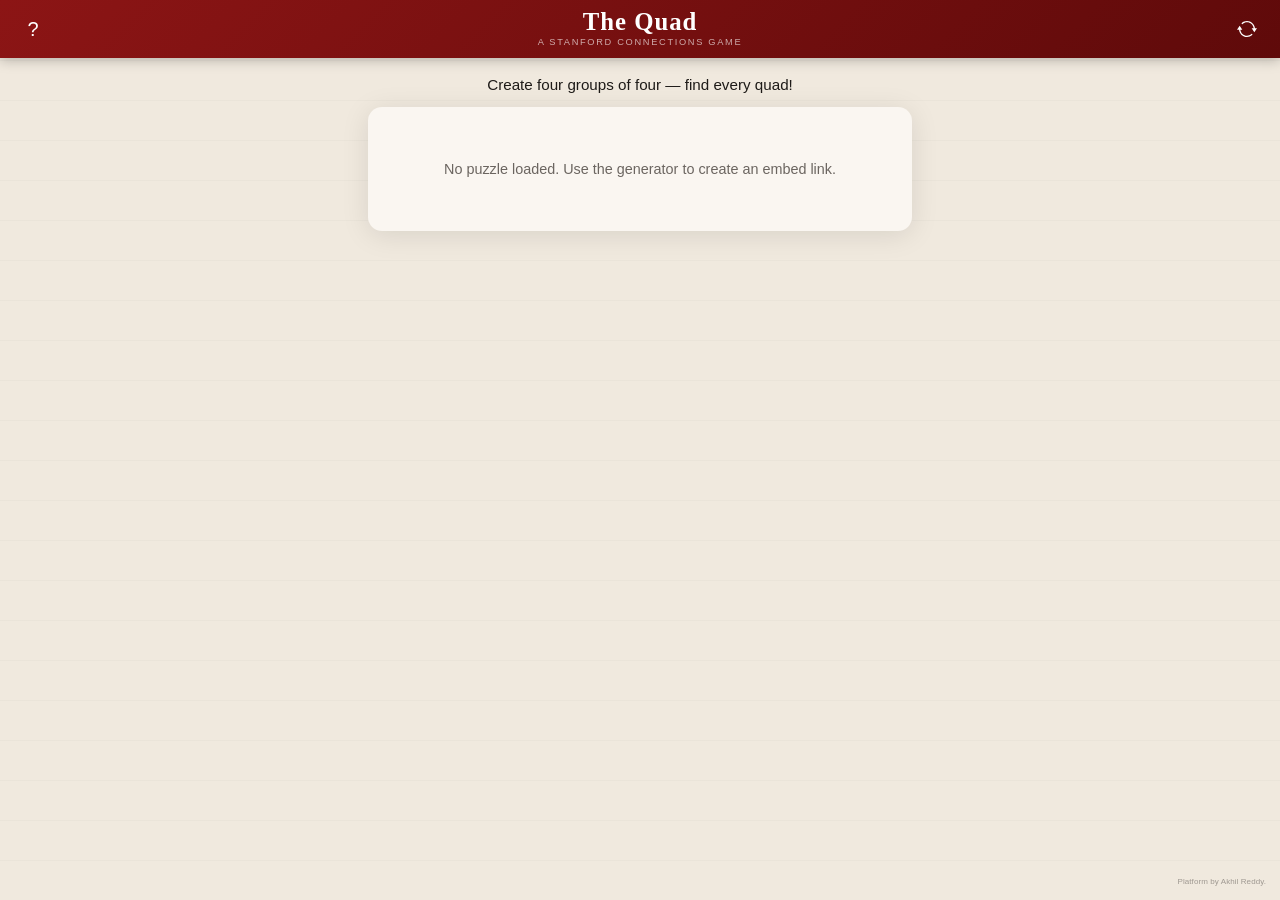
<file: index.html>
<!DOCTYPE html>
<html lang="en">
<head>
  <meta charset="UTF-8" />
  <meta name="viewport" content="width=device-width, initial-scale=1.0" />
  <title>The Quad</title>
  <link rel="icon" href="assets/logo.png" type="image/png">
  <link rel="stylesheet" href="style.css" />
</head>
<body>

  <!-- Toast notifications -->
  <div id="toast-container" aria-live="polite"></div>

  <!-- Header -->
  <header>
    <div class="header-left">
      <button id="btn-help" class="icon-btn" aria-label="How to play">?</button>
    </div>
    <div class="header-center">
      <h1>The Quad</h1>
      <span class="header-sub" id="puzzle-label">A Stanford Connections Game</span>
    </div>
    <div class="header-right">
      <button id="btn-open-share" class="icon-btn hidden" aria-label="Share results">
        <svg width="20" height="20" viewBox="0 0 24 24" fill="none" stroke="currentColor" stroke-width="2.2" stroke-linecap="round" stroke-linejoin="round" aria-hidden="true">
          <path d="M4 12v7a1 1 0 0 0 1 1h14a1 1 0 0 0 1-1v-7"/>
          <polyline points="16 6 12 2 8 6"/>
          <line x1="12" y1="2" x2="12" y2="15"/>
        </svg>
      </button>
      <button id="btn-start-over" class="icon-btn" aria-label="Start over">
        <svg width="20" height="20" viewBox="0 0 30 30" fill="currentColor" aria-hidden="true">
          <path d="M 15 3 C 12.031398 3 9.3028202 4.0834384 7.2070312 5.875 A 1.0001 1.0001 0 1 0 8.5058594 7.3945312 C 10.25407 5.9000929 12.516602 5 15 5 C 20.19656 5 24.450989 8.9379267 24.951172 14 L 22 14 L 26 20 L 30 14 L 26.949219 14 C 26.437925 7.8516588 21.277839 3 15 3 z M 4 10 L 0 16 L 3.0507812 16 C 3.562075 22.148341 8.7221607 27 15 27 C 17.968602 27 20.69718 25.916562 22.792969 24.125 A 1.0001 1.0001 0 1 0 21.494141 22.605469 C 19.74593 24.099907 17.483398 25 15 25 C 9.80344 25 5.5490109 21.062074 5.0488281 16 L 8 16 L 4 10 z"/>
        </svg>
      </button>
    </div>
  </header>

  <!-- Game board -->
  <main>
    <p id="prompt">Create four groups of four — find every quad!</p>

    <div id="board-card">
      <div id="solved"></div>
      <div id="board" role="group" aria-label="Word tiles"></div>
      <div id="empty-msg" class="hidden">No puzzle loaded. Use the generator to create an embed link.</div>
    </div>

    <div id="mistakes">
      <span>Mistakes remaining:</span>
      <span id="mistake-dots"></span>
    </div>

    <div id="controls">
      <button id="btn-shuffle"  class="ctrl-btn">Shuffle</button>
      <button id="btn-deselect" class="ctrl-btn" disabled>Deselect All</button>
      <button id="btn-submit"   class="ctrl-btn primary" disabled>Submit</button>
    </div>

    <button id="btn-view-results" class="ctrl-btn primary hidden">View Results</button>
  </main>

  <!-- Help modal -->
  <div id="modal-help" class="modal hidden" role="dialog" aria-modal="true" aria-labelledby="help-title">
    <div class="modal-box">
      <div class="modal-header">
        <h2 id="help-title">How To Play</h2>
        <button class="modal-close" data-modal="help" aria-label="Close">&times;</button>
      </div>
      <div class="modal-body">
        <p>Find groups of four items that share something in common.</p>
        <ul>
          <li>Select four items and tap <strong>Submit</strong> to check if your guess is correct.</li>
          <li>Find all four groups without making 4 mistakes!</li>
        </ul>
        <h3>Category Examples</h3>
        <ul>
          <li><strong>Stanford residence halls:</strong> Roble, Branner, Lagunita, Wilbur</li>
          <li><strong>Hoover ___:</strong> Tower, Dam, Vacuum, Institution</li>
        </ul>
        <p>Categories will always be more specific than “5-letter words,” “names” or “verbs.”</p>
        <p>Each puzzle has exactly one solution. Watch out for items that seem to belong to multiple categories!</p>
        <h3>Difficulty</h3>
        <p>Each group is assigned a color, revealed as you solve:</p>
        <div class="legend">
          <div class="legend-row"><span class="swatch level-0"></span>Straightforward</div>
          <div class="legend-row"><span class="swatch level-1"></span></div>
          <div class="legend-row"><span class="swatch level-2"></span></div>
          <div class="legend-row"><span class="swatch level-3"></span>Tricky</div>
        </div>
        <hr />
        <p>A new puzzle is available each day at stanforddaily.com</p>
      </div>
    </div>
  </div>

  <!-- Share modal -->
  <div id="modal-share" class="modal hidden" role="dialog" aria-modal="true" aria-labelledby="share-title">
    <div class="modal-box">
      <div class="modal-header">
        <h2 id="share-title">The Quad</h2>
        <button class="modal-close" data-modal="share" aria-label="Close">&times;</button>
      </div>
      <div class="modal-body share-body">
        <div id="share-result-line"></div>
        <div id="share-emoji-grid"></div>
        <button id="btn-share">Share Results</button>
      </div>
    </div>
  </div>

  <footer>Platform by Akhil Reddy.</footer>

  <script src="game.js"></script>
</body>
</html>
</file>
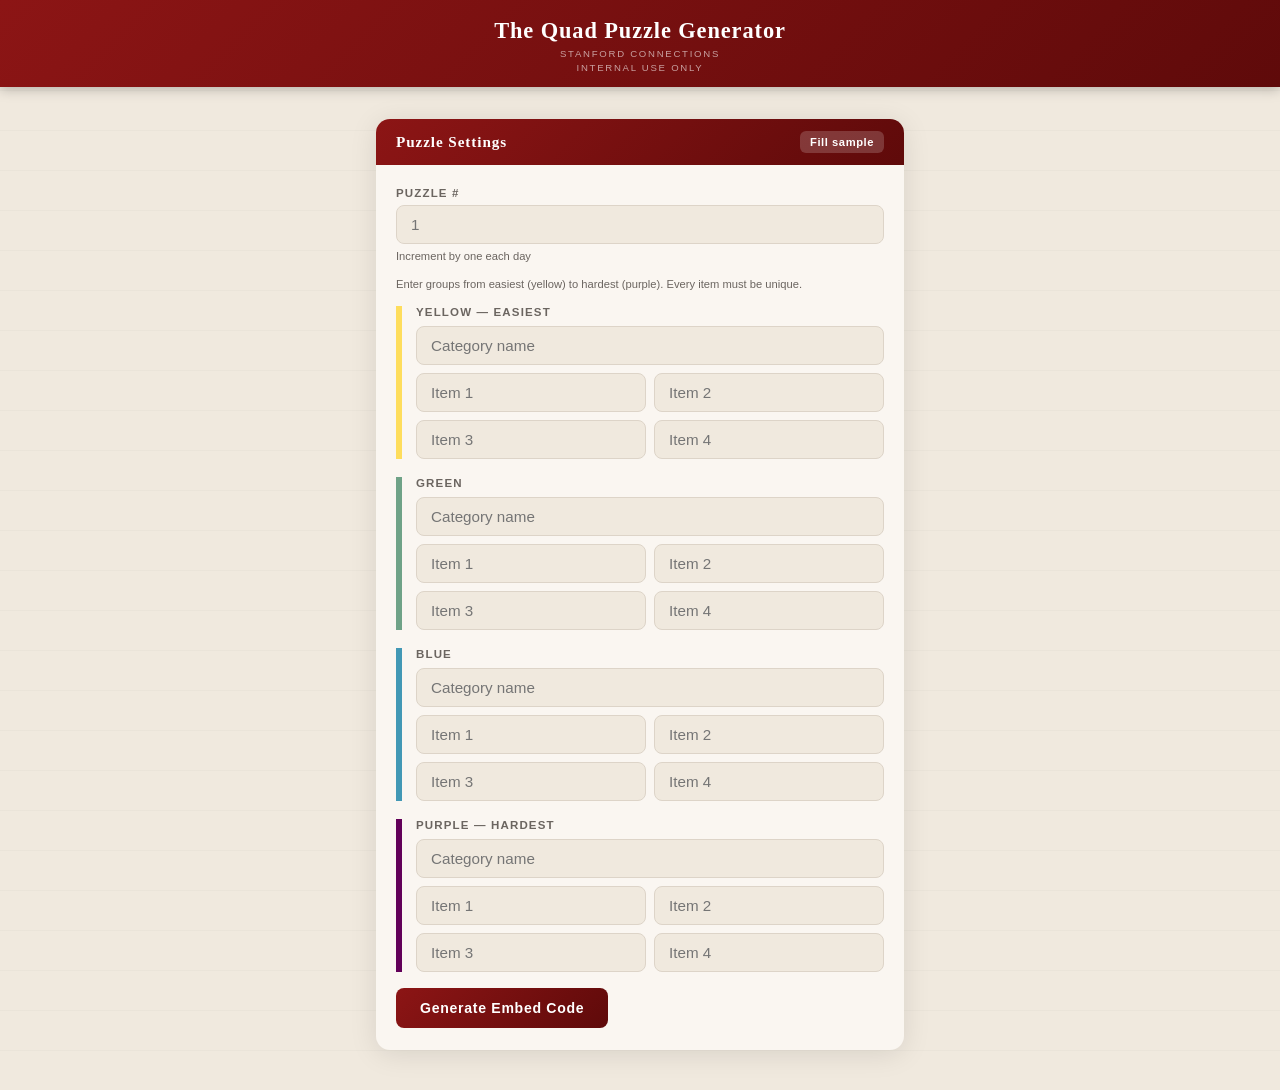
<file: generate.html>
<!DOCTYPE html>
<html lang="en">
<head>
  <meta charset="UTF-8" />
  <meta name="viewport" content="width=device-width, initial-scale=1.0" />
  <title>The Quad — Puzzle Generator</title>
  <link rel="icon" href="assets/logo.png" type="image/png">
  <style>
    :root {
      --cardinal:       #8c1515;
      --cardinal-dark:  #5f0a0a;
      --bg:             #f0e9de;
      --bg-card:        #faf6f1;
      --text:           #1e1b18;
      --text-light:     #6b6560;
      --text-white:     #ffffff;
      --correct:        #2d7a4f;
      --level-0:        #fedd5c;
      --level-1:        #6fa287;
      --level-2:        #4298b5;
      --level-3:        #620059;
      --radius:         14px;
      --font-sans:      'Helvetica Neue', Arial, sans-serif;
      --font-serif:     Georgia, 'Times New Roman', serif;
      --transition:     0.18s ease;
    }

    *, *::before, *::after { box-sizing: border-box; margin: 0; padding: 0; }

    body {
      font-family: var(--font-sans);
      background: var(--bg);
      background-image: repeating-linear-gradient(
        0deg, transparent, transparent 39px,
        rgba(0,0,0,0.025) 39px, rgba(0,0,0,0.025) 40px
      );
      color: var(--text);
      min-height: 100vh;
      display: flex;
      flex-direction: column;
      align-items: center;
    }

    header {
      width: 100%;
      background: linear-gradient(135deg, var(--cardinal) 0%, var(--cardinal-dark) 100%);
      color: var(--text-white);
      display: flex;
      flex-direction: column;
      align-items: center;
      justify-content: center;
      padding: 18px 20px 14px;
      box-shadow: 0 2px 12px rgba(0,0,0,0.25);
    }
    header h1 {
      font-family: var(--font-serif);
      font-size: 1.4rem;
      font-weight: 700;
      letter-spacing: 0.04em;
      text-align: center;
    }
    header p {
      font-size: 0.6rem;
      letter-spacing: 0.18em;
      text-transform: uppercase;
      color: rgba(255,255,255,0.6);
      margin-top: 3px;
    }

    main {
      width: 100%;
      max-width: 560px;
      padding: 32px 16px 40px;
      display: flex;
      flex-direction: column;
      gap: 20px;
    }

    .card {
      background: var(--bg-card);
      border-radius: var(--radius);
      box-shadow: 0 4px 28px rgba(0,0,0,0.10);
      overflow: hidden;
    }

    .card-header {
      background: linear-gradient(135deg, var(--cardinal) 0%, var(--cardinal-dark) 100%);
      padding: 12px 20px;
      display: flex;
      align-items: center;
      justify-content: space-between;
    }
    .card-header h2 {
      color: var(--text-white);
      font-family: var(--font-serif);
      font-size: 0.95rem;
      letter-spacing: 0.06em;
    }

    .card-body {
      padding: 22px 20px;
      display: flex;
      flex-direction: column;
      gap: 16px;
    }

    .field {
      display: flex;
      flex-direction: column;
      gap: 6px;
    }
    .field label, .group-label {
      font-size: 0.72rem;
      font-weight: 700;
      letter-spacing: 0.1em;
      text-transform: uppercase;
      color: var(--text-light);
    }
    input {
      font-family: var(--font-sans);
      font-size: 0.95rem;
      padding: 10px 14px;
      border: 1.5px solid #ddd4c8;
      border-radius: 8px;
      background: var(--bg);
      color: var(--text);
      outline: none;
      width: 100%;
      transition: border-color var(--transition);
    }
    input:focus { border-color: var(--cardinal); }
    input.error { border-color: #c0392b; }
    .hint {
      font-size: 0.7rem;
      color: var(--text-light);
    }

    /* One block per group, with a color stripe for its difficulty */
    .group-block {
      border-left: 6px solid;
      padding-left: 14px;
      display: flex;
      flex-direction: column;
      gap: 8px;
    }
    .group-block[data-level="0"] { border-color: var(--level-0); }
    .group-block[data-level="1"] { border-color: var(--level-1); }
    .group-block[data-level="2"] { border-color: var(--level-2); }
    .group-block[data-level="3"] { border-color: var(--level-3); }
    .items-grid {
      display: grid;
      grid-template-columns: 1fr 1fr;
      gap: 8px;
    }

    .btn-generate {
      background: linear-gradient(135deg, var(--cardinal) 0%, var(--cardinal-dark) 100%);
      color: var(--text-white);
      border: none;
      border-radius: 8px;
      padding: 12px 24px;
      font-family: var(--font-sans);
      font-size: 0.88rem;
      font-weight: 700;
      letter-spacing: 0.05em;
      cursor: pointer;
      transition: filter var(--transition), transform 0.1s;
      align-self: flex-start;
    }
    .btn-generate:hover  { filter: brightness(1.12); }
    .btn-generate:active { transform: scale(0.97); }

    .btn-link {
      background: rgba(255,255,255,0.18);
      color: var(--text-white);
      border: none;
      border-radius: 6px;
      padding: 5px 10px;
      font-family: var(--font-sans);
      font-size: 0.7rem;
      font-weight: 700;
      letter-spacing: 0.05em;
      cursor: pointer;
      text-decoration: none;
    }
    .btn-link:hover { background: rgba(255,255,255,0.28); }

    .error-msg {
      font-size: 0.78rem;
      color: #c0392b;
      font-weight: 600;
      display: none;
    }
    .error-msg.visible { display: block; }

    /* Output card */
    #output-card { display: none; }
    #output-card.visible { display: block; }

    .output-label {
      font-size: 0.72rem;
      font-weight: 700;
      letter-spacing: 0.1em;
      text-transform: uppercase;
      color: var(--text-light);
      margin-bottom: 8px;
    }

    .code-wrap { position: relative; }
    .code-box {
      font-family: 'Courier New', Courier, monospace;
      font-size: 0.78rem;
      line-height: 1.6;
      background: #f5f0ea;
      border: 1.5px solid #ddd4c8;
      border-radius: 8px;
      padding: 14px;
      white-space: pre;
      overflow-x: auto;
      color: var(--text);
      user-select: all;
      cursor: text;
    }

    .btn-copy {
      position: absolute;
      top: 8px;
      right: 8px;
      background: var(--cardinal);
      color: var(--text-white);
      border: none;
      border-radius: 6px;
      padding: 5px 12px;
      font-family: var(--font-sans);
      font-size: 0.7rem;
      font-weight: 700;
      letter-spacing: 0.05em;
      cursor: pointer;
      transition: filter var(--transition);
    }
    .btn-copy:hover  { filter: brightness(1.15); }
    .btn-copy.copied { background: var(--correct); }
  </style>
</head>
<body>

  <header>
    <h1>The Quad Puzzle Generator</h1>
    <p style="margin-top:4px">Stanford Connections</p>
    <p>Internal use only</p>
  </header>

  <main>
    <!-- Input card -->
    <div class="card">
      <div class="card-header">
        <h2>Puzzle Settings</h2>
        <button class="btn-link" id="btn-sample" type="button">Fill sample</button>
      </div>
      <div class="card-body">
        <div class="field">
          <label for="puzzle-num">Puzzle #</label>
          <input type="number" id="puzzle-num" placeholder="1" min="1" />
          <span class="hint">Increment by one each day</span>
        </div>
        <span class="hint">Enter groups from easiest (yellow) to hardest (purple). Every item must be unique.</span>
        <div id="groups"></div>
        <span class="error-msg" id="error-msg"></span>
        <button class="btn-generate" id="btn-generate">Generate Embed Code</button>
      </div>
    </div>

    <!-- Output card -->
    <div class="card" id="output-card">
      <div class="card-header">
        <h2>Embed Code</h2>
        <a class="btn-link" id="btn-preview" target="_blank" rel="noopener">Open preview ↗</a>
      </div>
      <div class="card-body">
        <div class="output-label">WordPress / Custom HTML block</div>
        <div class="code-wrap">
          <pre class="code-box" id="code-output"></pre>
          <button class="btn-copy" id="btn-copy">Copy</button>
        </div>
      </div>
    </div>
  </main>

  <script>
    const BASE_URL   = new URL('index.html', location.href).href;
    const LEVELS     = ['Yellow — easiest', 'Green', 'Blue', 'Purple — hardest'];
    const SAMPLE     = [
      ['Stanford residence halls',  'Roble', 'Branner', 'Lagunita', 'Wilbur'],
      ['Founded by Stanford alums', 'Google', 'Yahoo', 'Nike', 'Instagram'],
      ['The ___ (campus landmarks)', 'Dish', 'Oval', 'Quad', 'Claw'],
      ['Hoover ___',                'Tower', 'Dam', 'Vacuum', 'Institution'],
    ];

    const groupsEl   = document.getElementById('groups');
    const puzzleNum  = document.getElementById('puzzle-num');
    const errorMsg   = document.getElementById('error-msg');
    const outputCard = document.getElementById('output-card');
    const codeOutput = document.getElementById('code-output');
    const btnCopy    = document.getElementById('btn-copy');

    // Build the four group blocks
    LEVELS.forEach((label, level) => {
      const block = document.createElement('div');
      block.className = 'group-block';
      block.dataset.level = level;
      block.style.marginBottom = level < 3 ? '18px' : '0';
      block.innerHTML = `
        <span class="group-label">${label}</span>
        <input type="text" class="category" placeholder="Category name" autocomplete="off" />
        <div class="items-grid">
          ${[1, 2, 3, 4].map(i => `<input type="text" class="item" placeholder="Item ${i}" autocomplete="off" spellcheck="false" />`).join('')}
        </div>`;
      groupsEl.appendChild(block);
    });

    function getGroups() {
      return [...groupsEl.querySelectorAll('.group-block')].map(block => ({
        category: block.querySelector('.category'),
        items:    [...block.querySelectorAll('.item')],
      }));
    }

    function showError(msg, el) {
      errorMsg.textContent = msg;
      errorMsg.classList.add('visible');
      if (el) { el.classList.add('error'); el.focus(); }
    }
    function clearError() {
      errorMsg.classList.remove('visible');
      document.querySelectorAll('input.error').forEach(el => el.classList.remove('error'));
    }

    // Unicode-safe base64url encode (curly quotes, accents, emoji all survive)
    function encodeData(str) {
      const bytes = new TextEncoder().encode(str);
      let bin = '';
      bytes.forEach(b => { bin += String.fromCharCode(b); });
      return btoa(bin).replace(/\+/g, '-').replace(/\//g, '_').replace(/=+$/, '');
    }

    document.getElementById('btn-sample').addEventListener('click', () => {
      getGroups().forEach((g, i) => {
        g.category.value = SAMPLE[i][0];
        g.items.forEach((input, j) => { input.value = SAMPLE[i][j + 1]; });
      });
      if (!puzzleNum.value) puzzleNum.value = 1;
      clearError();
    });

    document.getElementById('btn-generate').addEventListener('click', () => {
      clearError();

      const num = puzzleNum.value.trim();
      if (!num || isNaN(num) || parseInt(num) < 1) {
        showError('Puzzle number must be a positive integer.', puzzleNum);
        return;
      }

      const seen = new Map();   // lowercase item → input
      const data = [];
      for (const [level, g] of getGroups().entries()) {
        const category = g.category.value.trim();
        if (!category) { showError(`${LEVELS[level]}: category name is required.`, g.category); return; }
        const items = [];
        for (const input of g.items) {
          const item = input.value.trim();
          if (!item) { showError(`${LEVELS[level]}: all four items are required.`, input); return; }
          const key = item.toLowerCase();
          if (seen.has(key)) {
            seen.get(key).classList.add('error');
            showError(`“${item}” appears twice. Every item must be unique.`, input);
            return;
          }
          seen.set(key, input);
          items.push(item);
        }
        data.push([category, ...items]);
      }

      const encoded    = encodeData(JSON.stringify({ g: data }));
      const gameUrl    = `${BASE_URL}?d=${encoded}&p=${parseInt(num)}`;
      const iframeCode = `<div style="max-width:560px; margin:0 auto;">\n  <iframe\n    src="${gameUrl}"\n    width="100%"\n    height="640"\n    frameborder="0"\n    style="border:none; border-radius:8px;"\n    title="The Quad #${parseInt(num)}"\n    allow="clipboard-write">\n  </iframe>\n</div>`;

      codeOutput.textContent = iframeCode;
      document.getElementById('btn-preview').href = gameUrl;

      outputCard.classList.add('visible');
      outputCard.scrollIntoView({ behavior: 'smooth', block: 'nearest' });

      btnCopy.textContent = 'Copy';
      btnCopy.classList.remove('copied');
    });

    btnCopy.addEventListener('click', () => {
      navigator.clipboard.writeText(codeOutput.textContent).then(() => {
        btnCopy.textContent = 'Copied!';
        btnCopy.classList.add('copied');
        setTimeout(() => {
          btnCopy.textContent = 'Copy';
          btnCopy.classList.remove('copied');
        }, 2500);
      });
    });
  </script>

</body>
</html>
</file>
<file: style.css>
/* ===== Design tokens ===== */
:root {
  /* Brand */
  --cardinal:        #8c1515;
  --cardinal-dark:   #5f0a0a;
  --cardinal-light:  #b03030;

  /* Backgrounds */
  --bg:              #f0e9de;
  --bg-card:         #faf6f1;
  --bg-tile:         #e2d8cc;
  --bg-tile-hover:   #d4c9bb;

  /* Group levels — Stanford identity palette, easiest → hardest */
  --level-0:         #fedd5c;   /* Illuminating */
  --level-1:         #6fa287;   /* Bay */
  --level-2:         #4298b5;   /* Sky */
  --level-3:         #620059;   /* Plum */
  --level-0-text:    #1e1b18;
  --level-1-text:    #1e1b18;
  --level-2-text:    #1e1b18;
  --level-3-text:    #ffffff;

  --correct:         #2d7a4f;

  /* Text */
  --text:            #1e1b18;
  --text-light:      #6b6560;
  --text-white:      #ffffff;

  /* UI */
  --radius-tile:     8px;
  --radius-card:     14px;
  --shadow-card:     0 4px 28px rgba(0,0,0,0.10);
  --transition:      0.18s ease;

  --font-sans:       'Helvetica Neue', Arial, sans-serif;
  --font-serif:      Georgia, 'Times New Roman', serif;
}

/* ===== Reset ===== */
*, *::before, *::after { box-sizing: border-box; margin: 0; padding: 0; }

body {
  font-family: var(--font-sans);
  background: var(--bg);
  background-image:
    repeating-linear-gradient(
      0deg,
      transparent,
      transparent 39px,
      rgba(0,0,0,0.025) 39px,
      rgba(0,0,0,0.025) 40px
    );
  color: var(--text);
  display: flex;
  flex-direction: column;
  align-items: center;
  min-height: 100vh;
  overflow-x: hidden;
}

/* ===== Header ===== */
header {
  width: 100%;
  background: linear-gradient(135deg, var(--cardinal) 0%, var(--cardinal-dark) 100%);
  color: var(--text-white);
  display: flex;
  align-items: center;
  justify-content: space-between;
  padding: 0 14px;
  height: 58px;
  position: sticky;
  top: 0;
  z-index: 10;
  box-shadow: 0 2px 12px rgba(0,0,0,0.25);
}

.header-left,
.header-right {
  flex: 1;
  display: flex;
  align-items: center;
}
.header-left  { justify-content: flex-start; }
.header-right { justify-content: flex-end; }

.header-center {
  display: flex;
  flex-direction: column;
  align-items: center;
  line-height: 1;
  gap: 3px;
}
header h1 {
  font-family: var(--font-serif);
  font-size: 1.55rem;
  font-weight: 700;
  letter-spacing: 0.04em;
  color: var(--text-white);
  white-space: nowrap;
}
.header-sub {
  font-size: 0.58rem;
  letter-spacing: 0.18em;
  text-transform: uppercase;
  color: rgba(255,255,255,0.65);
  font-weight: 400;
}

.icon-btn {
  background: none;
  border: none;
  color: var(--text-white);
  font-size: 1.25rem;
  cursor: pointer;
  width: 38px;
  height: 38px;
  border-radius: 50%;
  display: flex;
  align-items: center;
  justify-content: center;
  transition: background var(--transition);
  flex-shrink: 0;
}
.icon-btn:hover { background: rgba(255,255,255,0.15); }

/* ===== Toast ===== */
#toast-container {
  position: fixed;
  top: 68px;
  left: 50%;
  transform: translateX(-50%);
  z-index: 100;
  display: flex;
  flex-direction: column;
  align-items: center;
  gap: 8px;
  pointer-events: none;
  width: max-content;
  max-width: 90vw;
}
.toast {
  background: var(--text);
  color: var(--text-white);
  padding: 10px 20px;
  border-radius: 24px;
  font-size: 0.875rem;
  font-weight: 600;
  letter-spacing: 0.02em;
  animation: toastAnim 1.8s cubic-bezier(.4,0,.2,1) forwards;
  white-space: nowrap;
}
@keyframes toastAnim {
  0%   { opacity: 0; transform: translateY(-10px) scale(0.95); }
  12%  { opacity: 1; transform: translateY(0)     scale(1); }
  75%  { opacity: 1; }
  100% { opacity: 0; transform: translateY(-4px); }
}

/* ===== Main layout ===== */
main {
  flex: 1;
  width: 100%;
  max-width: 560px;
  display: flex;
  flex-direction: column;
  align-items: center;
  padding: 18px 8px 10px;
  gap: 14px;
}

#prompt {
  font-size: 0.95rem;
  color: var(--text);
}

#board-card {
  width: 100%;
  background: var(--bg-card);
  border-radius: var(--radius-card);
  box-shadow: var(--shadow-card);
  padding: 14px;
  display: flex;
  flex-direction: column;
  gap: 8px;
}

#solved {
  display: flex;
  flex-direction: column;
  gap: 8px;
}
#solved:empty { display: none; }

#board {
  display: grid;
  grid-template-columns: repeat(4, 1fr);
  gap: 8px;
}
#board:empty { display: none; }

#empty-msg {
  text-align: center;
  color: var(--text-light);
  font-size: 0.9rem;
  padding: 40px 10px;
}

/* ===== Tiles ===== */
.tile {
  height: 72px;
  min-width: 0;
  padding: 0 4px;
  border: none;
  border-radius: var(--radius-tile);
  background: var(--bg-tile);
  color: var(--text);
  font-family: var(--font-sans);
  font-size: 0.95rem;
  font-weight: 700;
  text-transform: uppercase;
  letter-spacing: 0.01em;
  line-height: 1.15;
  overflow: hidden;
  overflow-wrap: normal;
  cursor: pointer;
  user-select: none;
  -webkit-tap-highlight-color: transparent;
  transition: background var(--transition), color var(--transition), transform 0.1s;
  display: flex;
  align-items: center;
  justify-content: center;
  text-align: center;
}
.tile:hover { background: var(--bg-tile-hover); }
.tile:active { transform: scale(0.96); }
.tile.selected,
.tile.selected:hover {
  background: var(--cardinal);
  color: var(--text-white);
}

.tile.jump  { animation: jump 0.32s ease; }
.tile.shake { animation: shake 0.4s ease; }

@keyframes jump {
  0%, 100% { transform: translateY(0); }
  45%      { transform: translateY(-9px); }
}
@keyframes shake {
  0%, 100%   { transform: translateX(0); }
  20%, 60%   { transform: translateX(-5px); }
  40%, 80%   { transform: translateX(5px); }
}

/* ===== Solved groups ===== */
.group {
  height: 72px;
  border-radius: var(--radius-tile);
  display: flex;
  flex-direction: column;
  align-items: center;
  justify-content: center;
  text-align: center;
  padding: 0 10px;
  gap: 3px;
}
.group.reveal { animation: groupIn 0.35s cubic-bezier(.3,1.4,.6,1); }
@keyframes groupIn {
  0%   { transform: scale(0.85); opacity: 0; }
  100% { transform: scale(1);    opacity: 1; }
}
.group-category {
  font-weight: 800;
  font-size: 0.95rem;
  text-transform: uppercase;
  letter-spacing: 0.02em;
}
.group-items {
  font-size: 0.88rem;
  text-transform: uppercase;
}

.level-0 { background: var(--level-0); color: var(--level-0-text); }
.level-1 { background: var(--level-1); color: var(--level-1-text); }
.level-2 { background: var(--level-2); color: var(--level-2-text); }
.level-3 { background: var(--level-3); color: var(--level-3-text); }

/* ===== Mistakes ===== */
#mistakes {
  display: flex;
  align-items: center;
  gap: 10px;
  font-size: 0.88rem;
  color: var(--text);
}
#mistake-dots { display: flex; gap: 8px; }
.dot {
  width: 13px;
  height: 13px;
  border-radius: 50%;
  background: var(--cardinal);
  transition: transform 0.3s ease, opacity 0.3s ease;
}
.dot.used { transform: scale(0); opacity: 0; }

/* ===== Controls ===== */
#controls {
  display: flex;
  gap: 10px;
  justify-content: center;
  flex-wrap: wrap;
}
.ctrl-btn {
  font-family: var(--font-sans);
  font-size: 0.88rem;
  font-weight: 600;
  padding: 12px 20px;
  border-radius: 24px;
  border: 1.5px solid var(--text);
  background: transparent;
  color: var(--text);
  cursor: pointer;
  transition: background var(--transition), filter var(--transition), transform 0.1s;
}
.ctrl-btn:hover:not(:disabled) { background: rgba(0,0,0,0.05); }
.ctrl-btn:active:not(:disabled) { transform: scale(0.97); }
.ctrl-btn:disabled {
  border-color: #b9b0a5;
  color: #b9b0a5;
  cursor: default;
}
.ctrl-btn.primary:not(:disabled) {
  background: linear-gradient(135deg, var(--cardinal) 0%, var(--cardinal-dark) 100%);
  border-color: var(--cardinal-dark);
  color: var(--text-white);
}
.ctrl-btn.primary:hover:not(:disabled) { filter: brightness(1.12); }

/* ===== Modals ===== */
.modal {
  position: fixed;
  inset: 0;
  background: rgba(30,27,24,0.5);
  z-index: 50;
  display: flex;
  align-items: center;
  justify-content: center;
  padding: 16px;
  backdrop-filter: blur(2px);
}
.modal.hidden { display: none; }

.modal-box {
  background: var(--bg-card);
  border-radius: var(--radius-card);
  max-width: 400px;
  width: 100%;
  position: relative;
  max-height: 90vh;
  overflow: hidden;
  display: flex;
  flex-direction: column;
  box-shadow: 0 12px 48px rgba(0,0,0,0.22);
}

/* Cardinal accent bar at top of every modal */
.modal-header {
  background: linear-gradient(135deg, var(--cardinal) 0%, var(--cardinal-dark) 100%);
  padding: 16px 20px 14px;
  position: relative;
  flex-shrink: 0;
}
.modal-header h2 {
  color: var(--text-white);
  font-family: var(--font-serif);
  font-size: 1.1rem;
  letter-spacing: 0.06em;
  text-align: center;
}
.modal-close {
  position: absolute;
  top: 50%;
  right: 14px;
  transform: translateY(-50%);
  background: rgba(255,255,255,0.18);
  border: none;
  color: var(--text-white);
  font-size: 1.1rem;
  width: 28px;
  height: 28px;
  border-radius: 50%;
  cursor: pointer;
  display: flex;
  align-items: center;
  justify-content: center;
  line-height: 1;
  transition: background var(--transition);
}
.modal-close:hover { background: rgba(255,255,255,0.28); }

.modal-body {
  padding: 20px 22px 22px;
  overflow-y: auto;
  flex: 1;
}
.modal-body p, .modal-body li {
  font-size: 0.88rem;
  line-height: 1.55;
  margin-bottom: 8px;
  color: var(--text);
}
.modal-body ul { padding-left: 18px; margin-bottom: 10px; }
.modal-body h3 {
  font-size: 0.8rem;
  letter-spacing: 0.1em;
  text-transform: uppercase;
  margin: 16px 0 10px;
  color: var(--text-light);
}
hr { border: none; border-top: 1px solid #ddd4c8; margin: 14px 0; }

/* Help legend */
.legend { display: flex; flex-direction: column; gap: 5px; margin: 6px 0 4px; }
.legend-row {
  display: flex;
  align-items: center;
  gap: 10px;
  font-size: 0.8rem;
  color: var(--text-light);
  height: 22px;
}
.swatch { width: 22px; height: 22px; border-radius: 5px; flex-shrink: 0; }

/* ===== Share modal ===== */
.share-body {
  display: flex;
  flex-direction: column;
  align-items: center;
  gap: 18px;
  text-align: center;
  padding: 28px 22px 26px;
}

#share-result-line {
  font-family: var(--font-serif);
  font-size: 1.5rem;
  font-weight: 700;
  color: var(--text);
  line-height: 1.2;
}
#share-result-line .result-sub {
  display: block;
  font-family: var(--font-sans);
  font-size: 0.75rem;
  font-weight: 600;
  letter-spacing: 0.12em;
  text-transform: uppercase;
  color: var(--text-light);
  margin-top: 4px;
}

#share-emoji-grid {
  display: flex;
  flex-direction: column;
  gap: 5px;
}
.share-row { display: flex; gap: 5px; }
.share-cell {
  width: 26px;
  height: 26px;
  border-radius: 4px;
}

#btn-share {
  background: linear-gradient(135deg, var(--cardinal) 0%, var(--cardinal-dark) 100%);
  color: var(--text-white);
  border: none;
  border-radius: 24px;
  padding: 13px 40px;
  font-family: var(--font-sans);
  font-size: 0.9rem;
  font-weight: 700;
  letter-spacing: 0.05em;
  cursor: pointer;
  width: 100%;
  transition: filter var(--transition), transform 0.1s;
}
#btn-share:hover  { filter: brightness(1.1); }
#btn-share:active { transform: scale(0.97); }
#btn-share.copied {
  background: linear-gradient(135deg, var(--correct), #3d9b65);
}

.hidden { display: none !important; }

/* ===== Footer ===== */
footer {
  font-size: 0.5rem;
  color: var(--text-light);
  letter-spacing: 0.01em;
  padding: 10px 14px 14px 0;
  opacity: 0.6;
  width: 100%;
  text-align: right;
}

/* ===== Responsive ===== */
@media (max-width: 420px) {
  header h1 { font-size: 1.35rem; }
  #board-card { padding: 10px; }
  #board, #solved, #board-card { gap: 6px; }
  .tile, .group { height: 64px; }
  .tile { font-size: 0.82rem; }
  .group-category { font-size: 0.85rem; }
  .group-items { font-size: 0.78rem; }
  .ctrl-btn { padding: 11px 15px; font-size: 0.82rem; }
}
</file>
